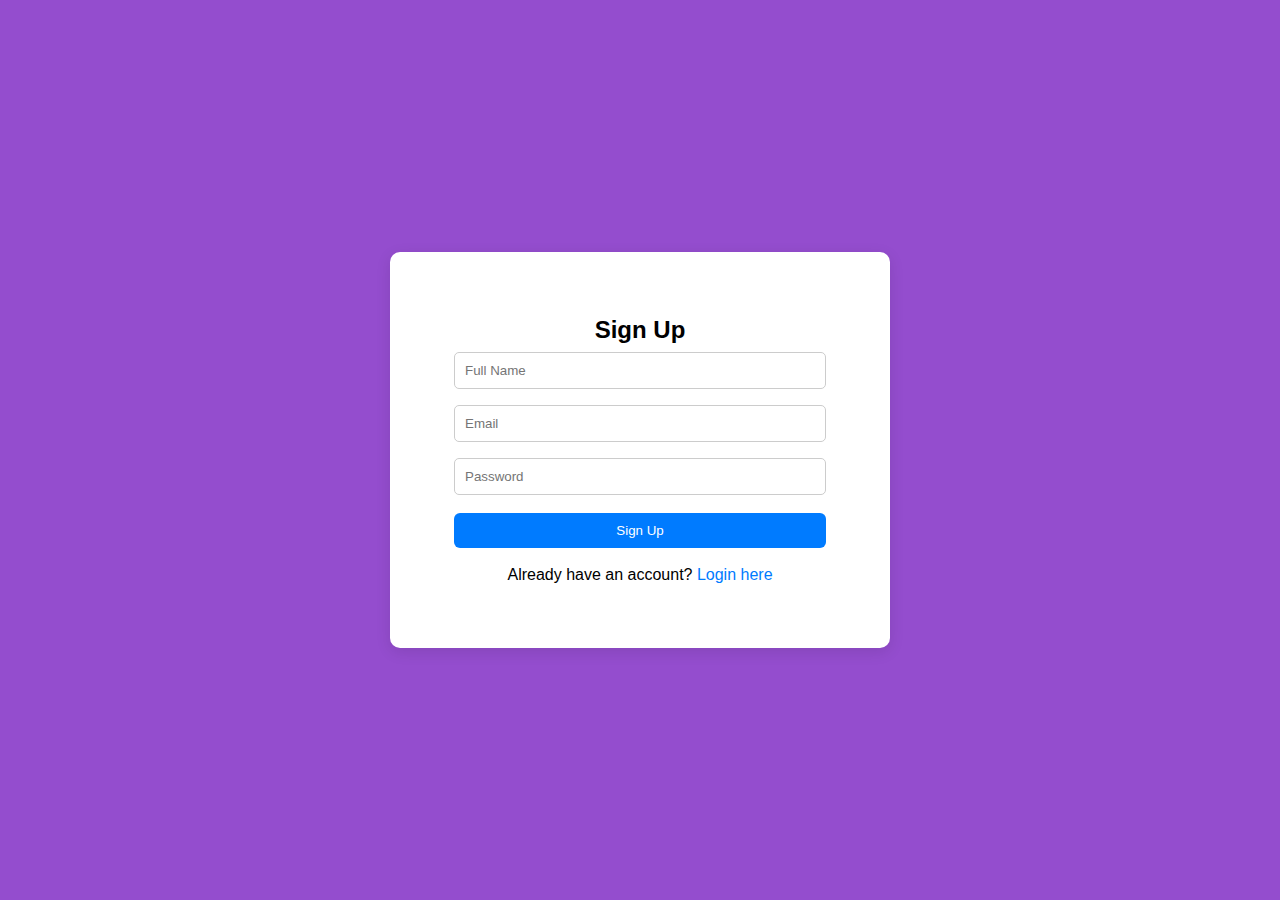
<file: index.html>
<!DOCTYPE html>
<html lang="en">
<head>
    <meta charset="UTF-8">
    <meta name="viewport" content="width=device-width, initial-scale=1.0">
    <title>Sign Up</title>
    <link rel="stylesheet" href="style.css">
</head>
<body>
    <div class="container">
        <div class="form-container">
            <h2>Sign Up</h2>
            <form>
                <input type="text" placeholder="Full Name" required>
                <input type="email" placeholder="Email" required>
                <input type="password" placeholder="Password" required>
                <button type="submit">Sign Up</button>
            </form>
            <p><br>Already have an account? <a href="login.html">Login here</a></p>
        </div>
    </div>
</body>
</html>
</file>
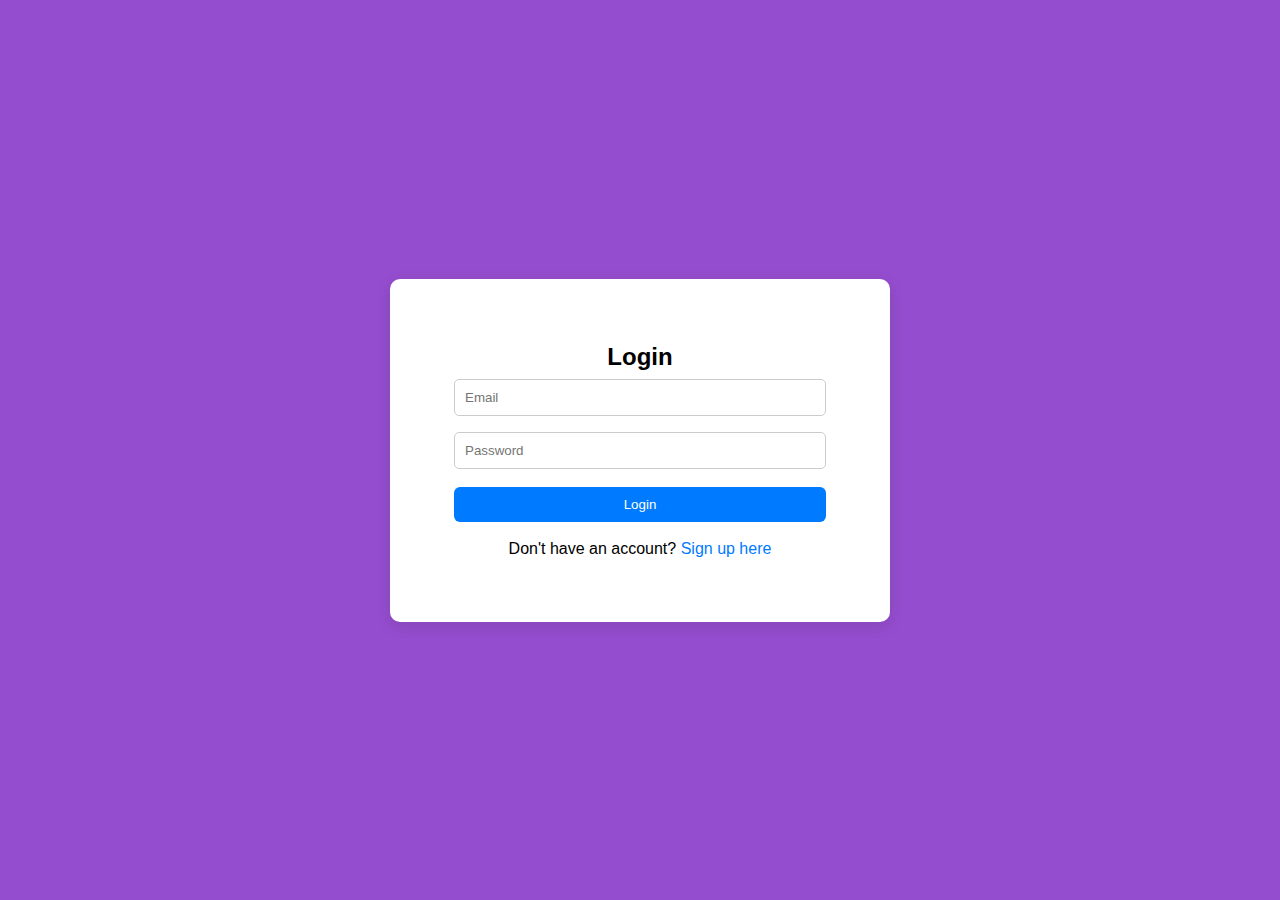
<file: login.html>
<!DOCTYPE html>
<html lang="en">
<head>
    <meta charset="UTF-8">
    <meta name="viewport" content="width=device-width, initial-scale=1.0">
    <title>Login</title>
    <link rel="stylesheet" href="style.css">
</head>
<body>
    <div class="container">
        <div class="form-container">
            <h2>Login</h2>
            <form onsubmit="login(event)">
                <input type="email" id="login-email" placeholder="Email" required>
                <input type="password" id="login-password" placeholder="Password" required>
                <button type="submit">Login</button>
            </form>
            <p><br>Don't have an account? <a href="signup.html">Sign up here</a></p>
        </div>
    </div>

    <script>
        // Simulate login (mock validation)
        function login(event) {
            event.preventDefault();
            const email = document.getElementById('login-email').value;
            const password = document.getElementById('login-password').value;

            // Simple mock validation
            if (email === "user@example.com" && password === "123") {
                // Redirect to video encryption page
                window.location.href = "video encryption.html";
            } else {
                alert("Invalid login credentials. Please try again.");
            }
        }
    </script>
</body>
</html>
</file>
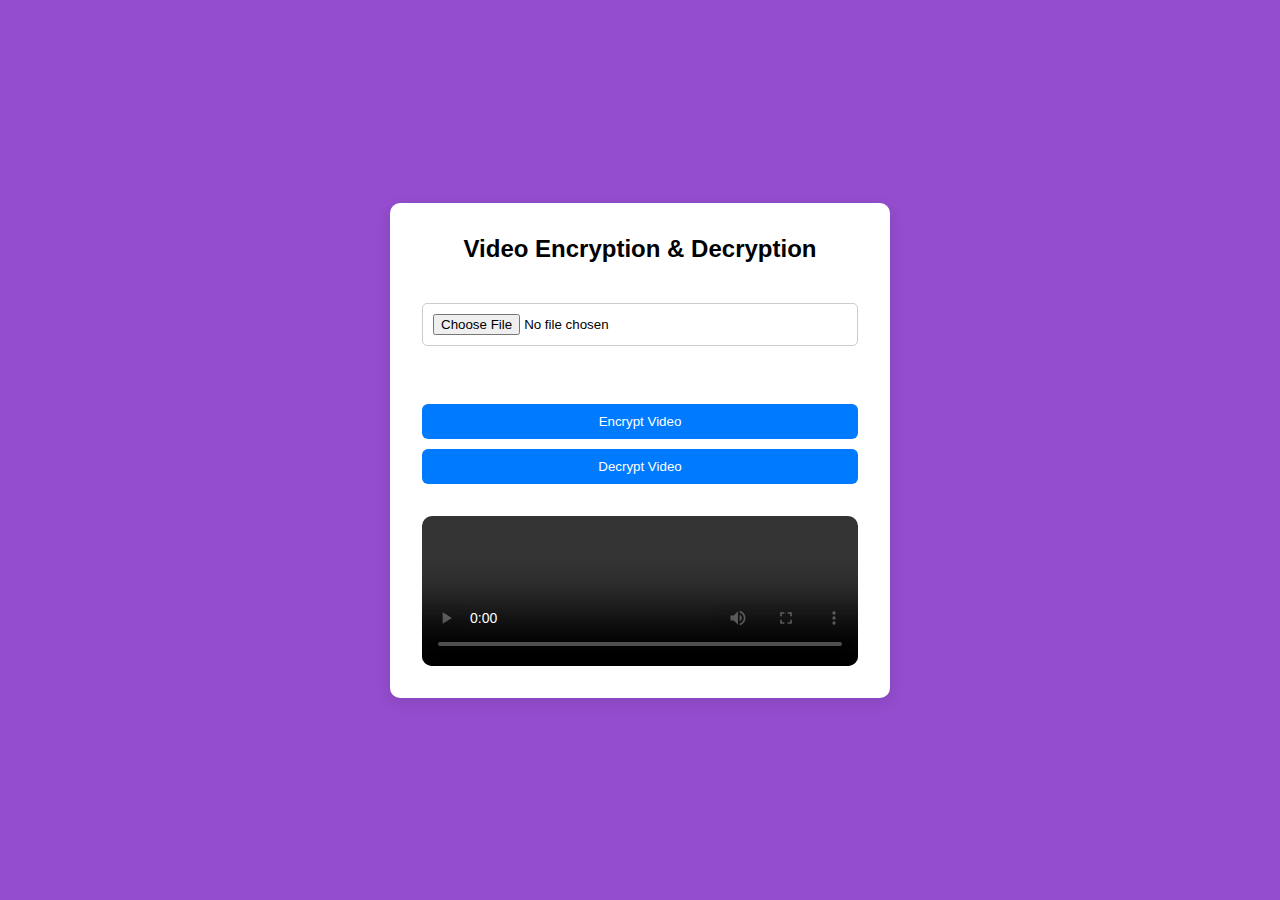
<file: video encryption.html>
<!DOCTYPE html>
<html lang="en">
<head>
    <meta charset="UTF-8">
    <meta name="viewport" content="width=device-width, initial-scale=1.0">
    <title>Video Encryption & Decryption</title>
    <link rel="stylesheet" href="style.css">
</head>
<body>
    <div class="container">
        <div class="video-container">
            <h2>Video Encryption & Decryption</h2>
            <div class="video-upload">
                <input type="file" accept="video/*" id="videoInput">
                <button onclick="encryptVideo()">Encrypt Video</button>
                <button onclick="decryptVideo()">Decrypt Video</button>
            </div>
            <video id="videoPlayer" controls></video>
        </div>
    </div>

    <script>
        // Video Encryption & Decryption (Mockup)
        function encryptVideo() {
            const videoInput = document.getElementById('videoInput');
            const videoPlayer = document.getElementById('videoPlayer');

            if (videoInput.files.length === 0) {
                alert("Please select a video to encrypt.");
                return;
            }

            const file = videoInput.files[0];
            const fileUrl = URL.createObjectURL(file);
            videoPlayer.src = fileUrl;

            // Encryption logic (mockup)
            alert("Video encrypted successfully!");
        }

        function decryptVideo() {
            const videoPlayer = document.getElementById('videoPlayer');
            
            // Decryption logic (mockup)
            if (videoPlayer.src) {
                alert("Video decrypted successfully!");
            } else {
                alert("No video to decrypt.");
            }
        }
    </script>
</body>
</html>
</file>
<file: style.css>
* {
    margin: 0;
    padding: 0;
    box-sizing: border-box;
    font-family: Arial, sans-serif;
}

body {
    display: flex;
    height: 100vh;
    justify-content: center;
    align-items: center;
    background-color: #944dce;
}

.container {
    display: flex;
    flex-direction: column;
    align-items: center;
}

.form-container {
    width: 500px;
    padding: 4rem;
    background-color: white;
    border-radius: 10px;
    box-shadow: 0px 4px 15px rgba(0, 0, 0, 0.1);
    text-align: center;
}

button {
    padding: 10px;
    border: none;
    border-radius: 6px;
    cursor: pointer;
    background-color: #007bff;
    color: white;
    width: 100%;
    margin-top: 10px;
}

button:hover {
    background-color: #0056b3;
}

input {
    padding: 10px;
    margin: 0.5rem 0;
    border-radius: 5px;
    border: 1px solid #ccc;
    width: 100%;
}

a {
    color: #007bff;
    text-decoration: none;
}

a:hover {
    text-decoration: underline;
}

.video-container {
    background-color: white;
    padding: 2rem;
    border-radius: 10px;
    box-shadow: 0px 4px 15px rgba(0, 0, 0, 0.1);
    width: 500px;
    display: flex;
    flex-direction: column;
    gap: 2rem;
    text-align: center;
}

.video-upload input {
    margin-bottom: 3rem;
}

video {
    width: 100%;
    border-radius: 10px;
}
</file>
